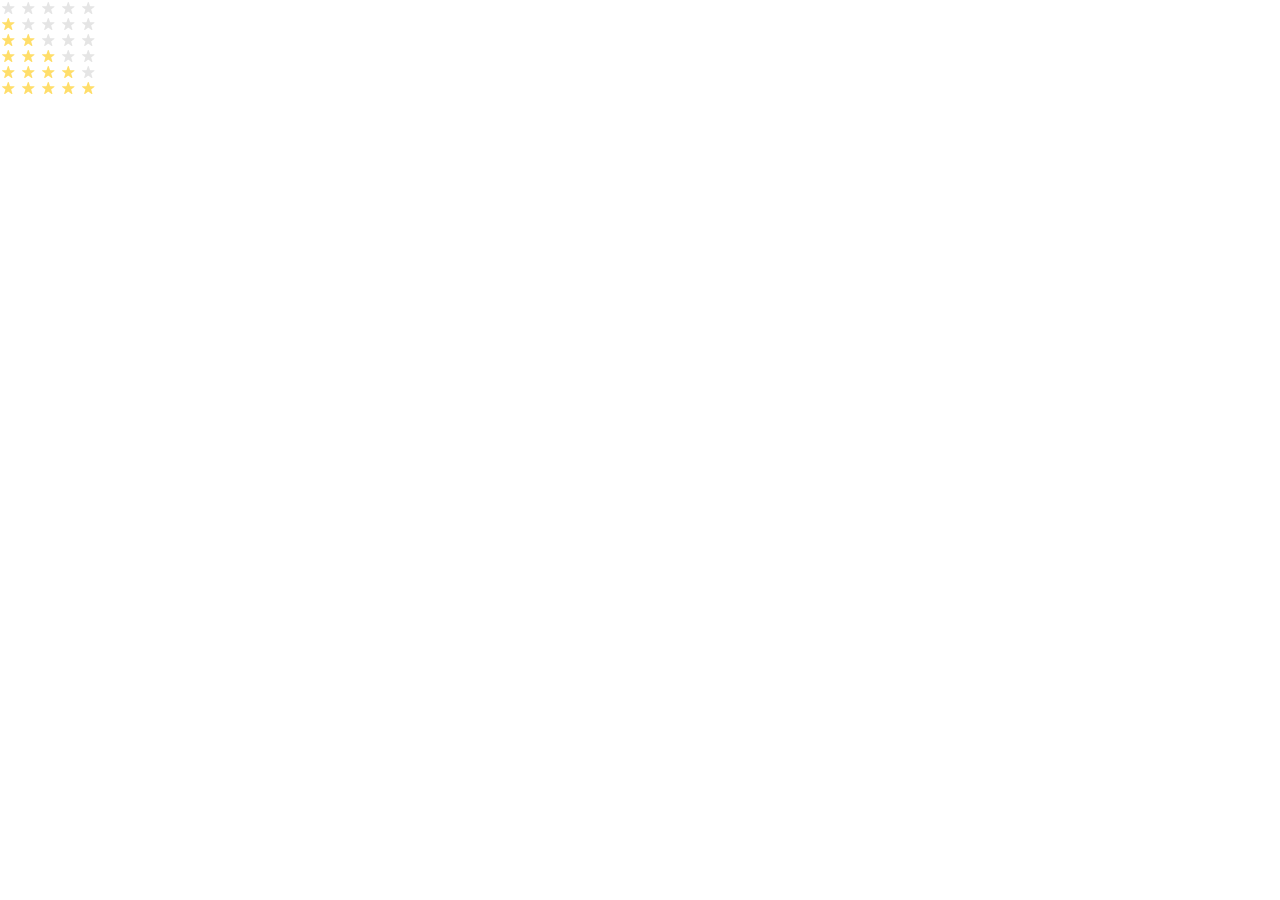
<file: index.html>
<!doctype html><html lang="en"><head><meta charset="utf-8"><meta name="viewport" content="width=device-width, user-scalable=no, initial-scale=1.0, maximum-scale=1.0, minimum-scale=1.0"><title>Stars</title><link rel="stylesheet" href="index.97b1992e.css"></head><body> <div class="stars stars--0"> <a class="stars__star"></a> <a class="stars__star"></a> <a class="stars__star"></a> <a class="stars__star"></a> <a class="stars__star"></a> </div> <div class="stars stars--1"> <a class="stars__star"></a> <a class="stars__star"></a> <a class="stars__star"></a> <a class="stars__star"></a> <a class="stars__star"></a> </div> <div class="stars stars--2"> <a class="stars__star"></a> <a class="stars__star"></a> <a class="stars__star"></a> <a class="stars__star"></a> <a class="stars__star"></a> </div> <div class="stars stars--3"> <a class="stars__star"></a> <a class="stars__star"></a> <a class="stars__star"></a> <a class="stars__star"></a> <a class="stars__star"></a> </div> <div class="stars stars--4"> <a class="stars__star"></a> <a class="stars__star"></a> <a class="stars__star"></a> <a class="stars__star"></a> <a class="stars__star"></a> </div> <div class="stars stars--5"> <a class="stars__star"></a> <a class="stars__star"></a> <a class="stars__star"></a> <a class="stars__star"></a> <a class="stars__star"></a> </div> </body></html>
</file>
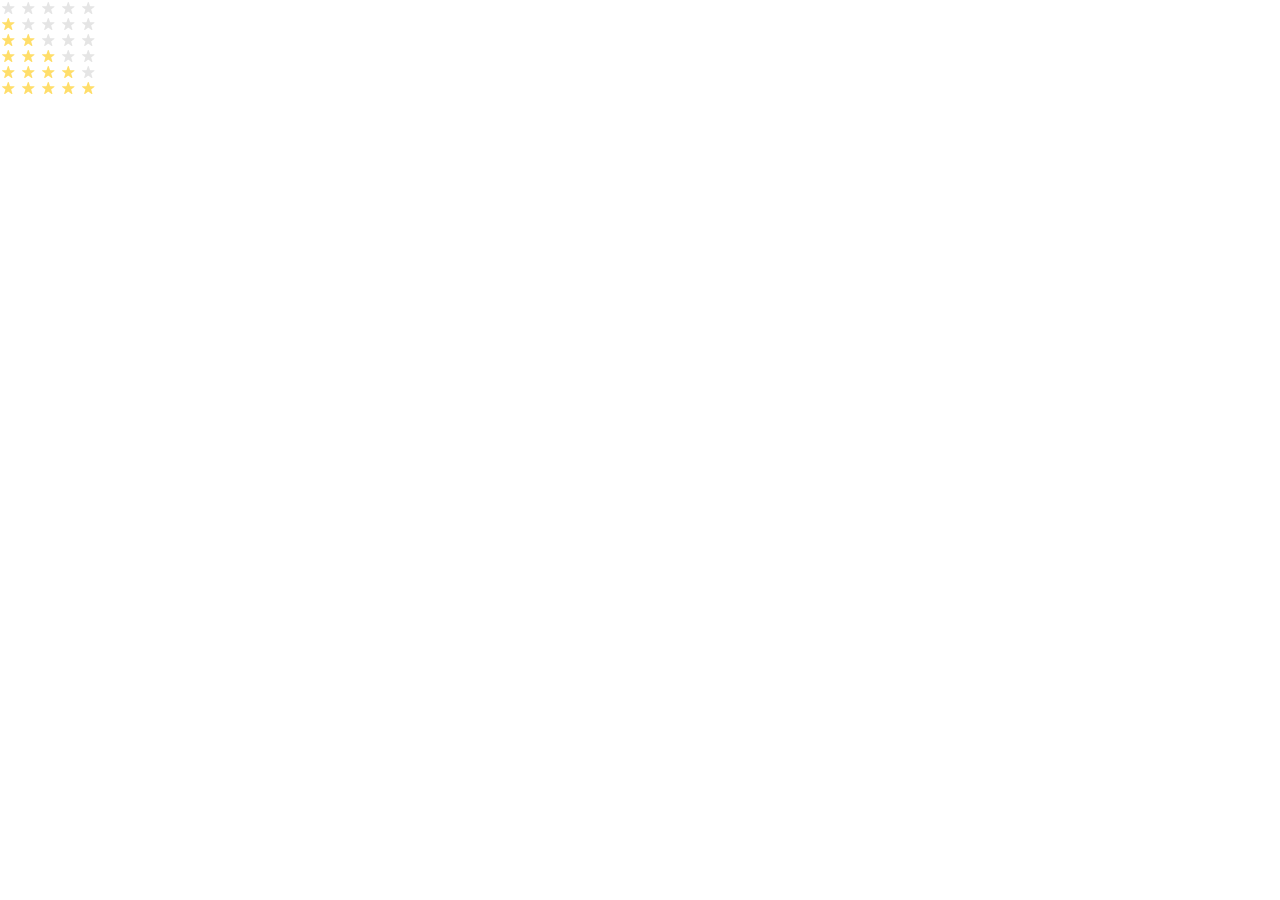
<file: src/index.html>
<!doctype html>
<html lang="en">
  <head>
    <meta charset="UTF-8" />
    <meta
      name="viewport"
      content="width=device-width, user-scalable=no, initial-scale=1.0, maximum-scale=1.0, minimum-scale=1.0"
    />
    <title>Stars</title>
    <link
      rel="stylesheet"
      href="./style.css"
    />
  </head>

  <body>
    <div class="stars stars--0">
      <a class="stars__star"></a>
      <a class="stars__star"></a>
      <a class="stars__star"></a>
      <a class="stars__star"></a>
      <a class="stars__star"></a>
    </div>

    <div class="stars stars--1">
      <a class="stars__star"></a>
      <a class="stars__star"></a>
      <a class="stars__star"></a>
      <a class="stars__star"></a>
      <a class="stars__star"></a>
    </div>

    <div class="stars stars--2">
      <a class="stars__star"></a>
      <a class="stars__star"></a>
      <a class="stars__star"></a>
      <a class="stars__star"></a>
      <a class="stars__star"></a>
    </div>

    <div class="stars stars--3">
      <a class="stars__star"></a>
      <a class="stars__star"></a>
      <a class="stars__star"></a>
      <a class="stars__star"></a>
      <a class="stars__star"></a>
    </div>

    <div class="stars stars--4">
      <a class="stars__star"></a>
      <a class="stars__star"></a>
      <a class="stars__star"></a>
      <a class="stars__star"></a>
      <a class="stars__star"></a>
    </div>

    <div class="stars stars--5">
      <a class="stars__star"></a>
      <a class="stars__star"></a>
      <a class="stars__star"></a>
      <a class="stars__star"></a>
      <a class="stars__star"></a>
    </div>
  </body>
</html>
</file>
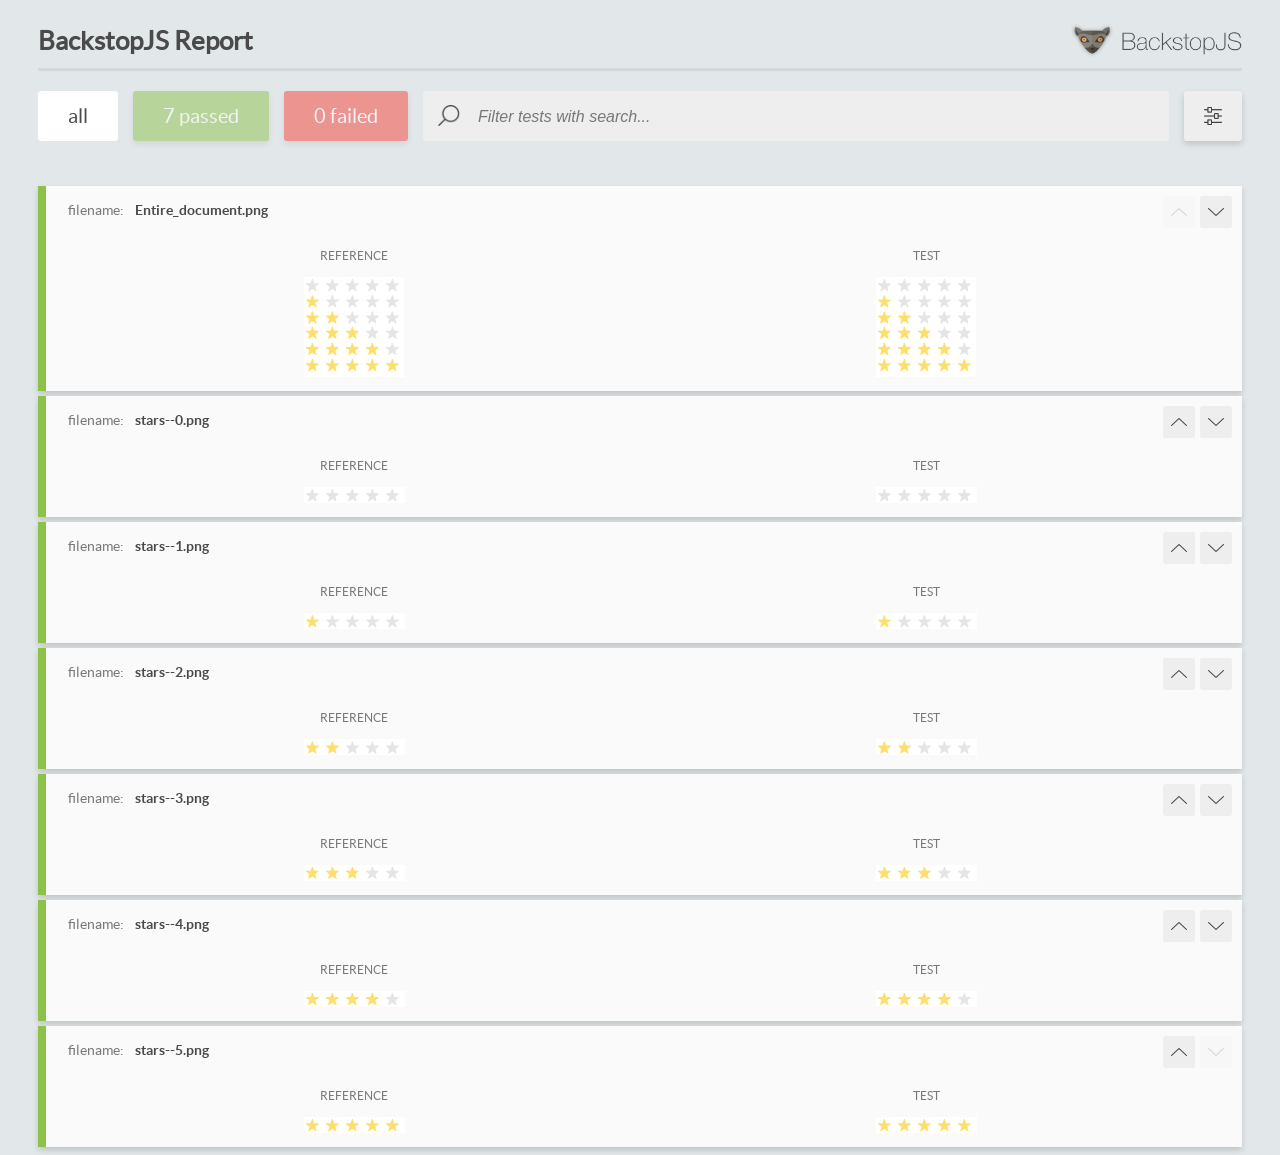
<file: report/html_report/index.html>
<!DOCTYPE html>
<html>
  <head>
    <meta charset="utf-8">
    <!-- Disable Cache -->
    <meta http-equiv="Cache-Control" content="no-cache, no-store, must-revalidate">
    <meta http-equiv="Pragma" content="no-cache">
    <meta http-equiv="Expires" content="0">

    <title>BackstopJS Report</title>

    <style>
      @font-face {
          font-family: 'latoregular';
          src: url('./assets/fonts/lato-regular-webfont.woff2') format('woff2'),
              url('./assets/fonts/lato-regular-webfont.woff') format('woff');
          font-weight: 400;
          font-style: normal;
      }
      @font-face {
          font-family: 'latobold';
          src: url('./assets/fonts/lato-bold-webfont.woff2') format('woff2'),
              url('./assets/fonts/lato-bold-webfont.woff') format('woff');
          font-weight: 700;
          font-style: normal;
      }

      .ReactModal__Body--open {
          overflow: hidden;
      }
      .ReactModal__Body--open .header {
        display: none;
      }

    </style>
  </head>
  <body style="background-color: #E2E7EA">
    <div id="root">

    </div>
    <script>
      function report (report) { // eslint-disable-line no-unused-vars
        window.tests = report;
      }
    </script>
    <script src="config.js"></script>
    <script src="index_bundle.js"></script>
  </body>
</html>
</file>
<file: index.97b1992e.css>
html,body{margin:0}.stars__star{background-image:url(star.822d561e.svg);background-position:50%;background-repeat:no-repeat;width:16px;height:16px;margin-right:4px}.stars__star:last-child{margin-right:0}.stars{display:flex}.stars--1 .stars__star:nth-child(-n+1),.stars--2 .stars__star:nth-child(-n+2),.stars--3 .stars__star:nth-child(-n+3),.stars--4 .stars__star:nth-child(-n+4),.stars--5 .stars__star:nth-child(-n+5){background-image:url(star-active.edda4c43.svg)}
/*# sourceMappingURL=index.97b1992e.css.map */
</file>
<file: src/style.css>
html,
body {
  margin: 0;
}

.stars__star {
  width: 16px;
  height: 16px;
  background-image: url('images/star.svg');

  background-repeat: no-repeat;
  background-position: center;
  margin-right: 4px;
}

.stars__star:last-child {
  margin-right: 0;
}

.stars {
  display: flex;
}

.stars--1 .stars__star:nth-child(-n + 1),
.stars--2 .stars__star:nth-child(-n + 2),
.stars--3 .stars__star:nth-child(-n + 3),
.stars--4 .stars__star:nth-child(-n + 4),
.stars--5 .stars__star:nth-child(-n + 5) {
  background-image: url('images/star-active.svg');
}
</file>
